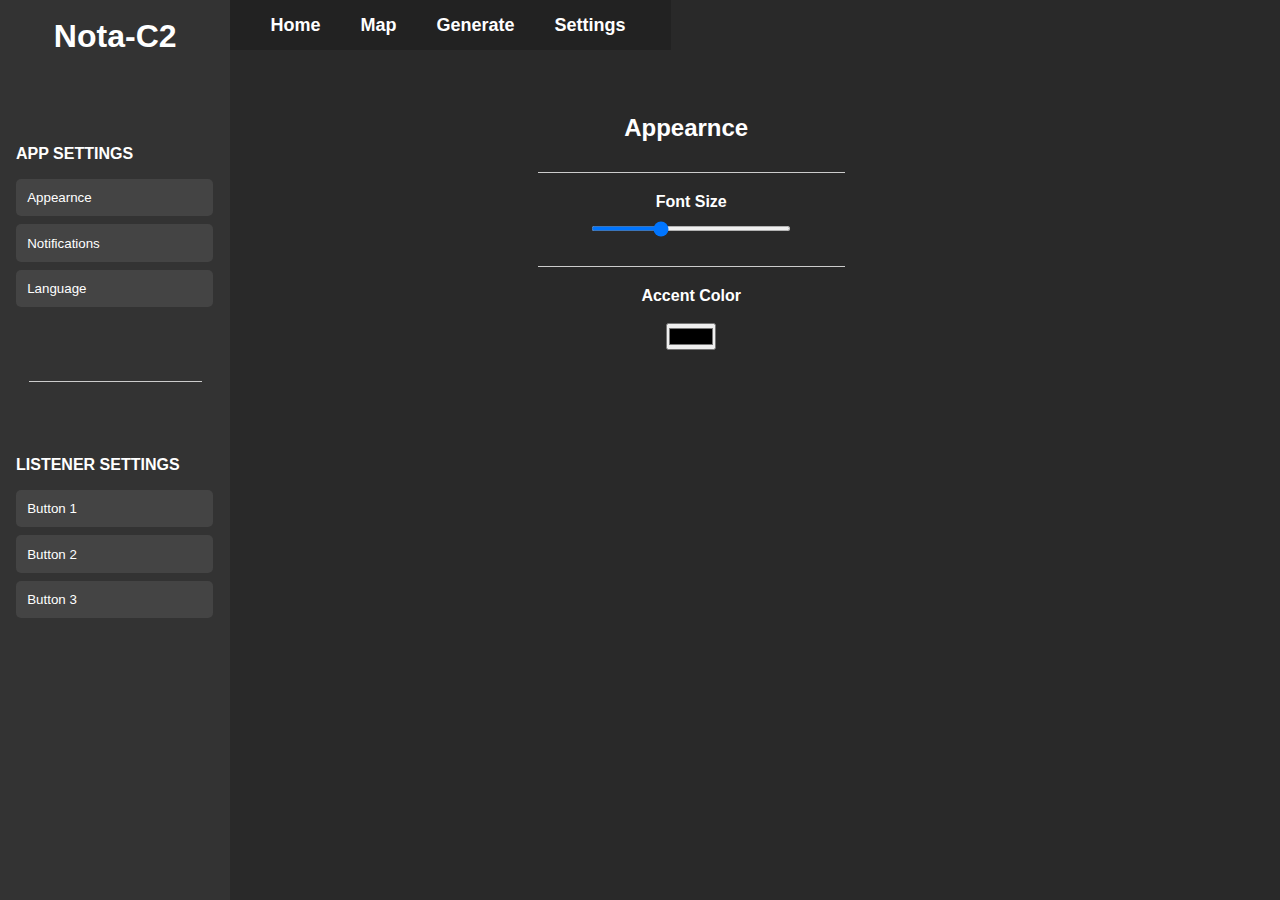
<file: src/settings.html>
<!DOCTYPE html>
<html>

<head>
    <title>Fluffy Chat</title>
    <link rel="stylesheet" type="text/css" href="styles.css">
    <script type="module" src="settings.js"></script>
</head>

<body>
    <div id="scroll-area" class="chat-area">
        <br>
        <h1>
            Nota-C2
        </h1>
        <br>
        <br>
        <div class="button-group">
            <h4>APP SETTINGS</h4>
            <div class="button-container">
                <button id="appearncebutton" class="styled-button ">Appearnce</button>
                <button id="notificationsbutton" class="styled-button ">Notifications</button>
                <button id="languagebutton" class="styled-button ">Language</button>
            </div>
        </div>
        <hr class="styled-hr" , style="width: 75%;">
        <div class="button-group ">
            <h4>LISTENER SETTINGS</h4>
            <div class="button-container ">
                <button class="styled-button ">Button 1</button>
                <button class="styled-button ">Button 2</button>
                <button class="styled-button ">Button 3</button>
            </div>
        </div>
        <div id="divmessages " class="messages "></div>
    </div>
    <div class="container ">
        <nav class="navbar ">
            <ul>
                <li><a href="index.html ">Home</a></li>
                <li><a href="map.html ">Map</a></li>
                <li><a href="gen.html ">Generate</a></li>
                <li><a href="# ">Settings</a></li>
            </ul>
        </nav>
        <div>
            <div id="appearncesettings" style="text-align: center;">
                <br>
                <br>
                <br>
                <h2 style="color: white; padding: 10px;">Appearnce</h2>
                <hr class="styled-hr" style="width: 30%;">
                <h4 style="color: white;">Font Size</h4>
                <input type="range" min="12" max="24" value="16" id="font-size-slider">
                <div style="color: white;" id="font-size-percent"></div>
                <hr class="styled-hr" style="width: 30%;">
                <h4 style="color: white;">Accent Color</h4>
                <br>
                <input type="color" style="cursor: pointer;" id="colorPicker">
            </div>
        </div>

        <div id="notificationssettings" style="text-align: center;">
            <br>
            <br>
            <br>
            <h2 style="color: white; padding: 10px;">Notifications</h2>
            <hr class="styled-hr" style="width: 30%;">
            <h4 style="color: white;">Enable Notifications</h4>
            <br>
            <div class="togglecontainer">
                <label class="toggle">
                  <input id="notiparent" type="checkbox" class="toggle-input parent-toggle">
                  <span class="toggle-sliderparent"></span>
                </label>
            </div>
            <hr class="styled-hr" style="width: 25%;">
            <br>
            <h3 style="color: white;">Sounds</h3>
            <hr class="styled-hr" style="width: 10%;">
            <div>
                <div class="togglecontainer">
                    <h4 class="label-text">Session Connected</h4>
                    <label class="toggle">
                  <input id="sConnected" type="checkbox" class="toggle-input child-toggle">
                  <span class="toggle-slider"></span>
                </label>
                </div>
            </div>
            <br>
            <br>
            <div>
                <div class="togglecontainer">
                    <h4 class="label-text">Session Disconnected</h4>
                    <label class="toggle">
                  <input id="sDisconnected" type="checkbox" class="toggle-input child-toggle">
                  <span class="toggle-slider"></span>
                </label>
                </div>
            </div>
            <div id="languagesettings">
                language
            </div>
        </div>
    </div>
</body>

</html>
</file>
<file: src/styles.css>
* {
    box-sizing: border-box;
    margin: 0;
    padding: 0;
}

body {
    background-color: #292929;
    font-family: Arial, sans-serif;
}

.container {
    width: 80%;
    margin: 0 auto;
}

.sidebar {
    background-color: #202020;
    color: #fff;
    padding: 20px;
    width: 250px;
}

.sidebar h1 {
    margin-bottom: 20px;
}

.users-list {
    list-style: none;
    margin: 0;
    padding: 0;
}

.users-list li {
    padding: 15px;
    border-radius: 5px;
    margin-bottom: 5px;
    cursor: pointer;
}

.users-list li.active {
    background-color: #444444;
}

.chat-area {
    display: flex;
    height: 100vh;
    float: left;
    width: 18%;
    background-color: #333333;
    color: #fff;
    display: flex;
    flex-direction: column;
    text-align: center;
}

.messages {
    flex-grow: 1;
    overflow-y: auto;
    padding: 20px;
}

.message {
    border-radius: 5px;
    margin-bottom: 10px;
    padding: 10px;
    max-width: 70%;
    word-wrap: break-word;
}

.messagereceived {
    float: left;
    clear: both;
    border-radius: 5px;
    margin-bottom: 10px;
    padding: 10px;
    max-width: 70%;
    word-wrap: break-word;
    background-color: #444444;
}

.messagereceived1 {
    float: left;
    clear: both;
    padding: 5px;
    word-wrap: break-word;
}

.messagesent {
    float: right;
    clear: both;
    border-radius: 5px;
    margin-bottom: 10px;
    padding: 10px;
    max-width: 70%;
    word-wrap: break-word;
    background-color: #1e90ff;
    align-self: flex-end;
}

form {
    display: flex;
    margin: 10px 20px;
}

form input[type="text"] {
    flex-grow: 1;
    padding: 10px;
    border-radius: 5px;
    border: none;
    font-size: 16px;
}

form button {
    background-color: #1e90ff;
    color: #fff;
    padding: 10px;
    border-radius: 5px;
    border: none;
    margin-left: 10px;
    font-size: 16px;
    cursor: pointer;
}

form button:hover {
    background-color: #1c87d6;
}

.side {
    background-color: #1e90ff;
    color: #fff;
    padding: 8px;
    border-radius: 5px;
    border: none;
    margin-left: 5 px;
    font-size: 12px;
    cursor: pointer;
}

.side:hover {
    background-color: #1c87d6;
}

.navbar {
    display: flex;
    background-color: #222;
    height: 50px;
    width: 43%;
    padding: 0 20px;
}

.navbar ul {
    list-style: none;
    margin: 0;
    padding: 0;
    display: flex;
    align-items: center;
    justify-content: space-between;
    height: 100%;
}

.navbar li {
    margin: 0 10px;
}

.navbar a {
    color: #fff;
    text-decoration: none;
    font-size: 18px;
    font-weight: bold;
    padding: 10px;
    border-radius: 5px;
    transition: background-color 0.3s ease;
}

.navbar a:hover {
    background-color: #444;
}

.styled-hr {
    border: 1px solid black;
    margin: 0 auto;
    margin-top: 20px;
    margin-bottom: 20px;
    border: none;
    border-top: 1px solid #ccc;
}

.button-group {
    display: flex;
    flex-direction: column;
    align-items: flex-start;
    justify-content: center;
    height: 30vh;
    padding-left: 1rem;
}



.button-group h4 {
    margin-top: 0;
    margin-bottom: 1rem;
}



.button-container {
    display: flex;
    flex-direction: column;
    align-items: flex-start;
    justify-content: flex-start;
    width: 100%;
}



.styled-button {
    background-color: #444;
    color: #fff;
    border: none;
    border-radius: 5px;
    padding: 0.7rem;
    margin-bottom: 0.5rem;
    cursor: pointer;
    width: 92%;
    box-sizing: border-box;
    text-align: left;
}

.styled-button:last-child {
    margin-bottom: 0;
}

.styled-button:hover {
    background-color: #666;
}

.map-container {
    position: relative;
    width: 100%;
    height: 0;
    padding-bottom: 65%;
}

.map-image {
    position: absolute;
    top: 0;
    left: 0;
    width: 100%;
    height: 100%;
    padding-left: 20%;
    object-fit: contain;
    transform: scale(1.01);
}

.round-button {
    cursor: pointer;
    width: 10px;
    height: 10px;
    border-radius: 50%;
    background-color: #242526;
    border: none;
    color: white;
    font-size: 24px;
    box-shadow: 0 2px 5px rgba(0, 0, 0, 0.3);
    position: fixed;
}

.menu {
    transform-origin: bottom;
    transform: scaleY(0);
    position: fixed;
    transform: translateX(-50%);
    padding: 10px;
    background-color: #242526;
    border-radius: 5px;
    box-shadow: 0 2px 5px rgba(0, 0, 0, 0.3);
    overflow-y: auto;
    max-height: 150px;
    width: 300px;
    display: flex;
    align-items: center;
    justify-content: center;
    display: flex;
    flex-direction: column;
    align-items: flex-start;
    justify-content: flex-start;
    text-align: center;
}

.menu button {
    background-color: #444;
    color: #fff;
    border: none;
    border-radius: 5px;
    padding: 0.7rem;
    margin-bottom: 0.5rem;
    cursor: pointer;
    transition: background-color 0.3s ease-in-out;
    width: 92%;
    box-sizing: border-box;
    text-align: left;
}

.menu button:hover {
    background-color: #6e6f72;
}

.round-button:hover+.menu {
    display: block;
}

#notificationssettings,
#languagesettings {
    display: none;
}

#font-size-slider {
    width: 200px;
    height: 5px;
    margin: 15px;
    background-color: #ddd;
}

#font-size-slider::-webkit-slider-thumb {
    -webkit-appearance: none;
    appearance: none;
    width: 20px;
    height: 20px;
    background-color: #4CAF50;
    cursor: pointer;
}

#font-size-slider::-moz-range-thumb {
    width: 20px;
    height: 20px;
    background-color: #4CAF50;
    cursor: pointer;
}

#slider-value {
    margin-left: 10px;
    font-size: 14px;
}



.togglecontainer {
    display: inline-block;
    text-align: left;
}


.label-text {
    color: white;
    display: inline-block;
    vertical-align: middle;
    margin-right: 100px;
}



.toggle {
    display: inline-block;
    position: relative;
    cursor: pointer;
    user-select: none;
    height: 34px;
    width: 60px;
    vertical-align: middle;
}


.toggle-input {
    display: none;
}


.toggle-slider {
    position: absolute;
    top: 0;
    left: 0;
    right: 0;
    bottom: 0;
    background-color: #adadad;
    border-radius: 34px;
    transition: .15s;
}

.toggle-sliderparent {
    position: absolute;
    top: 0;
    left: 0;
    right: 0;
    bottom: 0;
    background-color: #adadad;
    border-radius: 34px;
    transition: .15s;
}


.toggle-input:checked+.toggle-slider {
    background-color: #4d4d4d;
}


.toggle-slider:before {
    content: "";
    position: absolute;
    top: 3px;
    left: 3px;
    width: 28px;
    height: 28px;
    border-radius: 50%;
    background-color: #fff;
    transition: transform 0.2s ease;
}


.toggle-input:checked+.toggle-slider:before {
    transform: translateX(24px);
}

.toggle-input:checked+.toggle-sliderparent {
    background-color: #4d4d4d;
}


.toggle-sliderparent:before {
    content: "";
    position: absolute;
    top: 3px;
    left: 3px;
    width: 28px;
    height: 28px;
    border-radius: 50%;
    background-color: #fff;
    transition: transform 0.2s ease;
}



.toggle-input:checked+.toggle-sliderparent:before {
    transform: translateX(24px);
}
</file>
